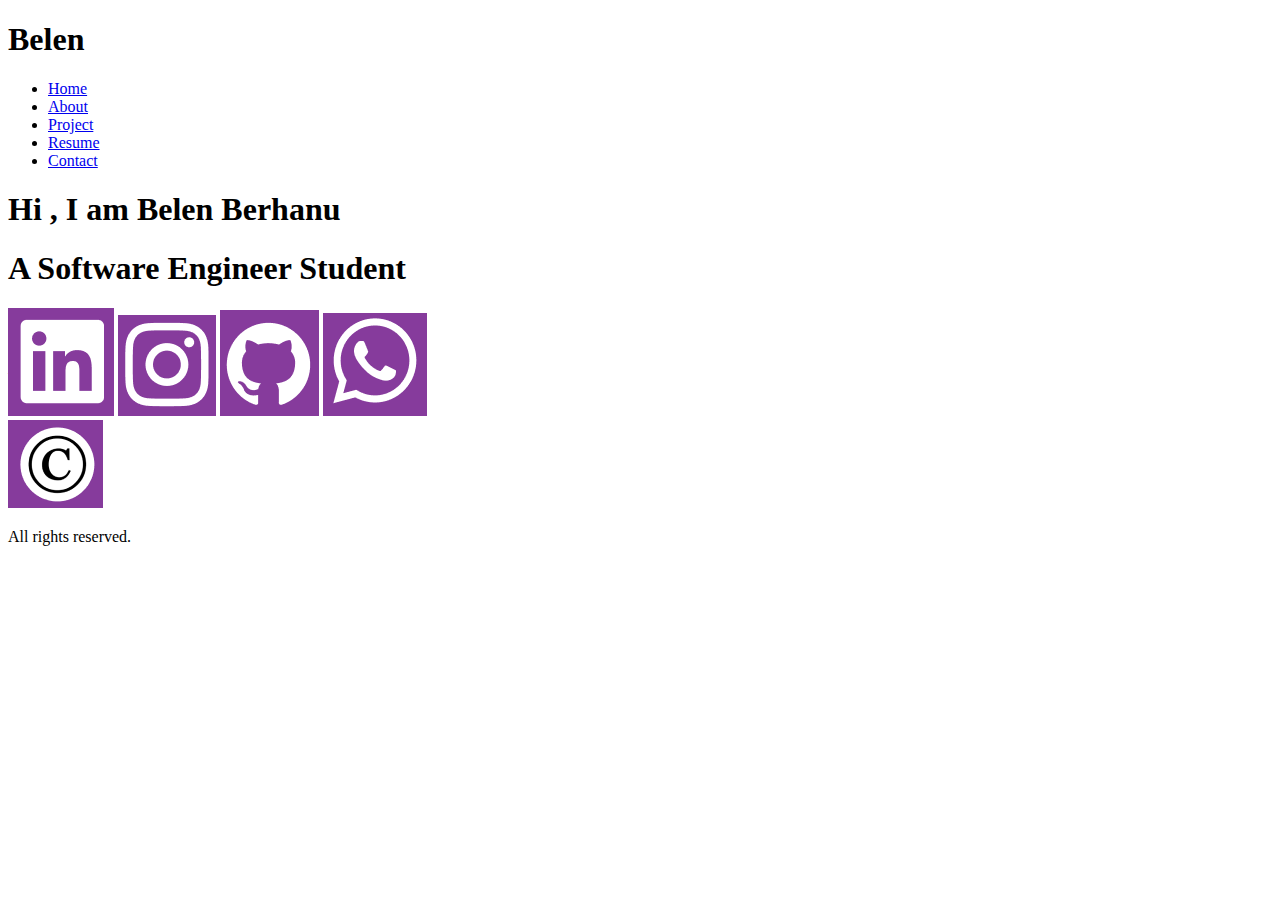
<file: src/index.html>
<!DOCTYPE html>
<html lang="en">
<head>
    <meta charset="UTF-8">
    <meta name="viewport" content="width=device-width, initial-scale=1.0">
    <title>Home</title>
</head>
<body>
    <header>
        <div >
            <h1>Belen</h1>
            <nav>
                <ul>
                    <li><a href="./index.html">Home</a></li>
                    <li><a href="./html/About.html">About</a></li>
                    <li><a href="./html/Project.html">Project</a></li>
                    <li><a href="./html/Resume.html">Resume</a></li>
                    <li><a href="./html/contact.html">Contact</a></li>
                </ul>
            </nav>
        </div>
    </header> 
    
    <main >
        <h1>Hi , I am Belen Berhanu</h1>
        <h1> A Software Engineer Student</h1>
    </main>

    <footer>
        <div>
            <img src="./img/icon/linkedin.png" alt="">
            <img src="./img/icon/insta.png" alt="">
            <img src="./img/icon/git.png" alt="">
            <img src="./img/icon/whatsapp.png" alt="">
            <div>
                <img src="./img/icon/c .png" alt="">
                <p>All rights reserved.</p></div>
        </div>
    </footer>
</body>
</html>
</file>
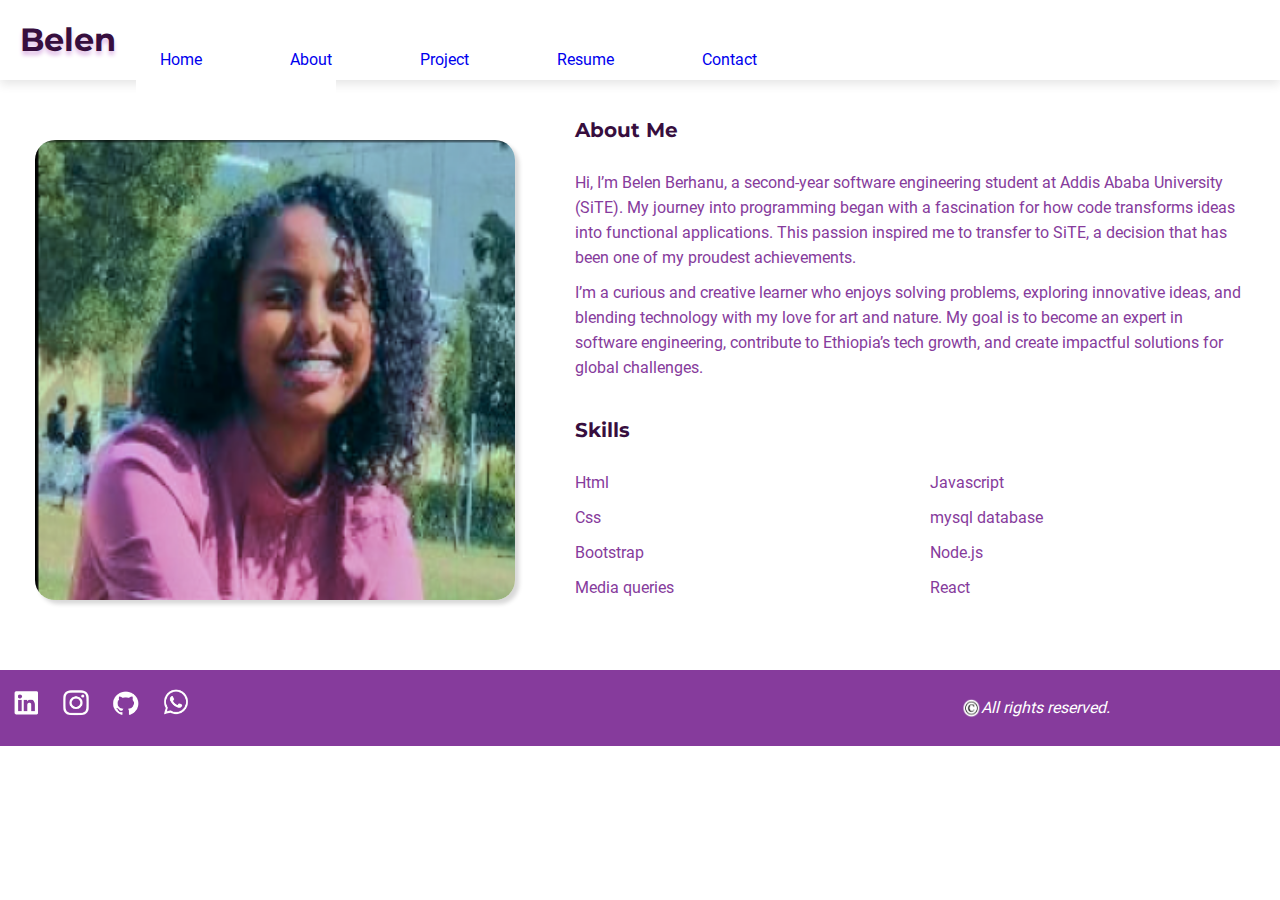
<file: src/html/About.html>
<!DOCTYPE html>
<html lang="en">
<head>
    <meta charset="UTF-8">
    <meta name="viewport" content="width=device-width, initial-scale=1.0">
    <title>About page</title>
    <link rel="stylesheet" href="../Css/about.css">
    <link rel="stylesheet" href="../Css/common.css">
</head>
<body>
<header>
        <div class="header flex">
            <h1 class="logo">Belen</h1>
            <div class="menu-toggle" id="mobile-menu">
                <div class="bar"></div>
                <div class="bar"></div>
                <div class="bar"></div>
            </div>
            <nav class="nav">
                <ul class="flex">
                    <li><a href="../../index.html">Home</a></li>
                    <li><a href="./About.html">About</a></li>
                    <li><a href="./Project.html">Project</a></li>
                    <li><a href="./Resume.html">Resume</a></li>
                    <li><a href="./contact.html">Contact</a></li>
                </ul>
            </nav>
        </div>
    </header> 

    <main>
        <section class="about-container">
            <div class="pic">
            <img src="../img/profile/pic 2.png" alt="">
            </div>
        <section class="about-me">
            <div class="explanation">
            <h1 class="heading">About Me</h1>
            <p class="main-content">Hi, I’m Belen Berhanu, a second-year software engineering student at Addis Ababa University (SiTE). My journey into programming began with a fascination for how code transforms ideas into functional applications. This passion inspired me to transfer to SiTE, a decision that has been one of my proudest achievements.</p>
            <p class="main-content">I’m a curious and creative learner who enjoys solving problems, exploring innovative ideas, and blending technology with my love for art and nature. My goal is to become an expert in software engineering, contribute to Ethiopia’s tech growth, and create impactful solutions for global challenges.</p>
            </div>

            <div class="skills">
                <h2 class="heading">Skills</h2>
                <div class="list main-content flex">
                <ul>
                    <li>Html</li>
                    <li>Css</li>
                    <li>Bootstrap</li>
                    <li>Media queries</li>
                </ul>

                <ul>
                    <li>Javascript</li>
                    <li>mysql database</li>
                    <li>Node.js</li>
                    <li>React</li>
                </ul>
            </div>
        </section>
        </section>
        
    </main>
<footer>
        <div class="footer flex">
            <div class="socialmedia">
            <img src="../img/icon/linkedin.png" alt="">
            <img src="../img/icon/insta.png" alt="">
            <img src="../img/icon/git.png" alt="">
            <img src="../img/icon/whatsapp.png" alt="">
            </div>
            <div class="copyright flex">
                <img src="../img/icon/c .png" alt="">
                <p>All rights reserved.</p></div>
        </div>
    </footer>
    <script src="../js/hamburger.js"></script>
</body>
</html>
</file>
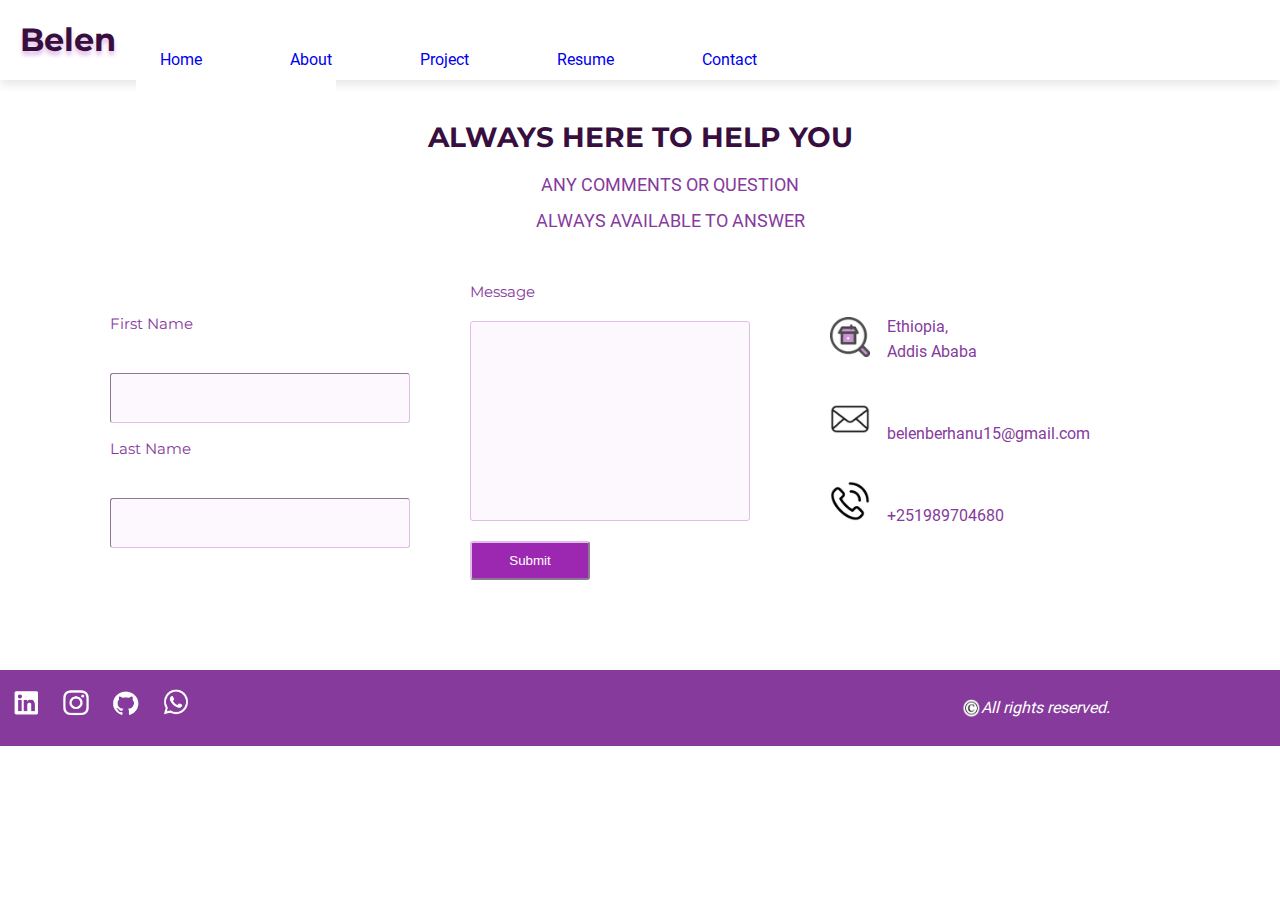
<file: src/html/contact.html>
<!DOCTYPE html>
<html lang="en">
<head>
    <meta charset="UTF-8" />
    <meta name="viewport" content="width=device-width, initial-scale=1.0" />
    <title>Contact</title>
    <link rel="stylesheet" href="../Css/contact.css">
    <link rel="stylesheet" href="../Css/common.css">
</head>
<body>
<header>
        <div class="header flex">
            <h1 class="logo">Belen</h1>
            <div class="menu-toggle" id="mobile-menu">
                <div class="bar"></div>
                <div class="bar"></div>
                <div class="bar"></div>
            </div>
            <nav class="nav">
                <ul class="flex">
                    <li><a href="../../index.html">Home</a></li>
                    <li><a href="./About.html">About</a></li>
                    <li><a href="./Project.html">Project</a></li>
                    <li><a href="./Resume.html">Resume</a></li>
                    <li><a href="./contact.html">Contact</a></li>
                </ul>
            </nav>
        </div>
    </header> 
    <main>
        <div class="headings">
            <h2>ALWAYS HERE TO HELP YOU</h2>
            <p>ANY COMMENTS OR QUESTION</p>
            <p>ALWAYS AVAILABLE TO ANSWER</p>
        </div>
        <div class="contact-container">
            <div class="form">
                <form id="contactForm" onsubmit="return validateForm()">
                    <section><div>
                        <label for="fname">First Name</label><br />
                        <input class="input" type="text" id="fname" name="fname" /><br />
                    </div>

                    <div>
                        <label for="lname">Last Name</label><br />
                        <input class="input" type="text" id="lname" name="lname" /><br />
                    </div></section>

                    <section>
                        <div>
                            <label for="message">Message</label><br />
                            <textarea class="textarea" name="message" id="message" ></textarea><br />
                        </div>

                        <div>
                        <input class="submit" type="submit" value="Submit"/>
                        </div>
                    </section>
                </form>
            </div>

            <div class="contact">
                <div class="address">
                    <img class="icon" src="../img/contact/search-home.png" alt="">
                    <p>Ethiopia,<br>Addis Ababa</p>
                </div>

                <div class="email">
                    <img class="icon" src="../img/contact/email.png" alt="">
                    <p>belenberhanu15@gmail.com</p>
                </div>

                <div class="phone">
                    <img class="icon" src="../img/contact/phone.png" alt="">
                    <p>+251989704680</p>
                </div>
            </div>
        </div>
    </main>
    <footer>
        <div class="footer flex">
            <div class="socialmedia">
                <img src="../img/icon/linkedin.png" alt="">
                <img src="../img/icon/insta.png" alt="">
                <img src="../img/icon/git.png" alt="">
                <img src="../img/icon/whatsapp.png" alt="">
            </div>
            <div class="copyright flex">
                <img src="../img/icon/c .png" alt="">
                <p>All rights reserved.</p>
            </div>
        </div>
    </footer>
    <script src="../js/hamburger.js"></script>
</body>
</html>
</file>
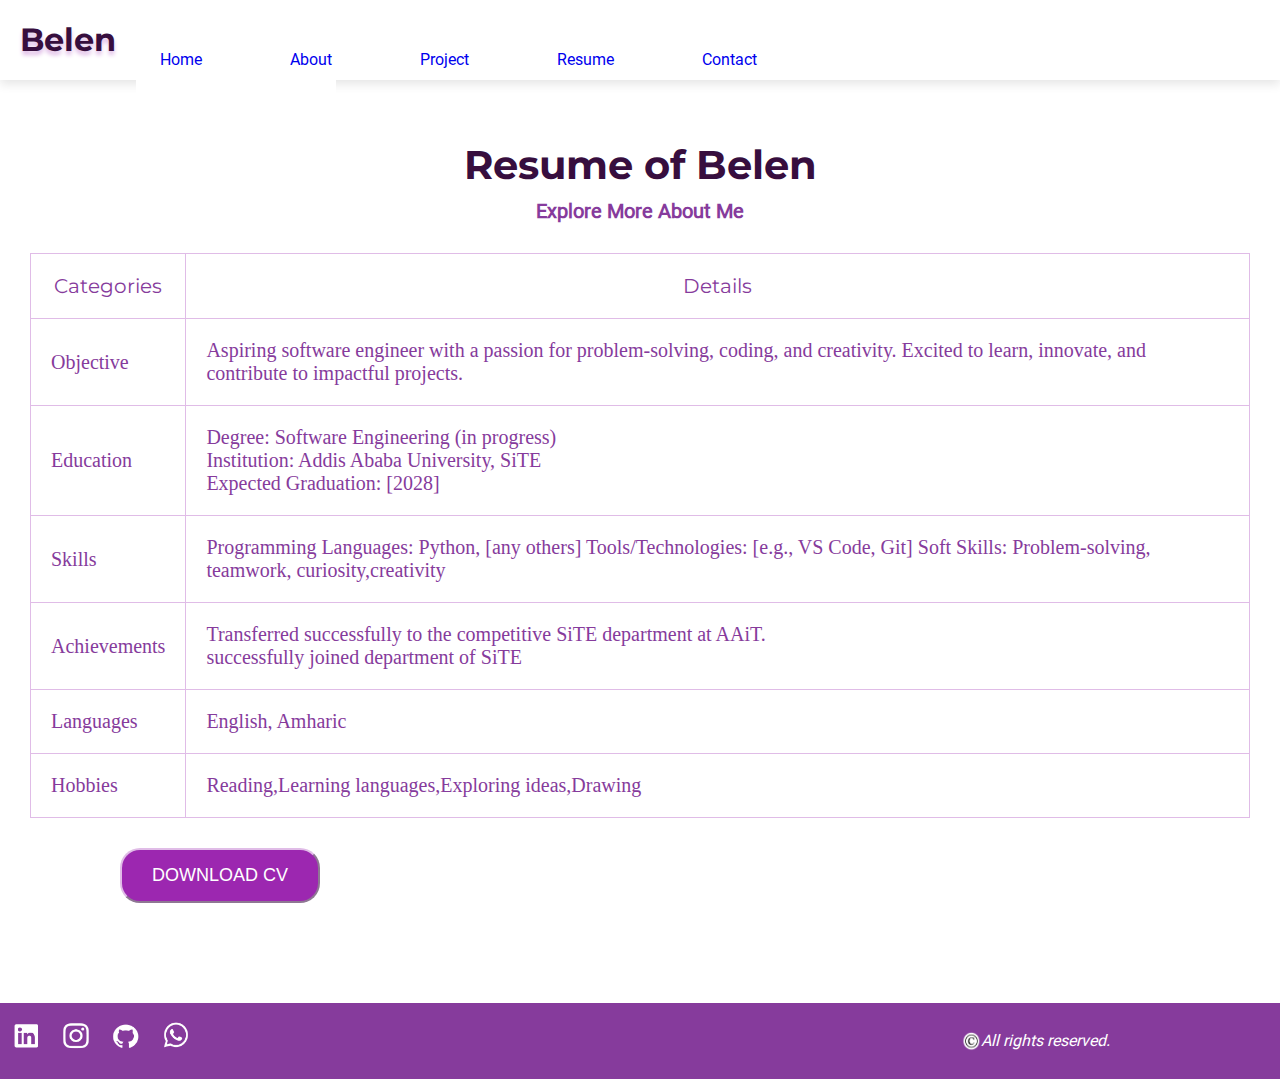
<file: src/html/Resume.html>
<!DOCTYPE html>
<html lang="en">
<head>
    <meta charset="UTF-8">
    <meta name="viewport" content="width=device-width, initial-scale=1.0">
    <title>Resume</title>
    <link rel="stylesheet" href="../Css/resume.css">
    <link rel="stylesheet" href="../Css/common.css">
</head>
<body>
<header>
        <div class="header flex">
            <h1 class="logo">Belen</h1>
            <div class="menu-toggle" id="mobile-menu">
                <div class="bar"></div>
                <div class="bar"></div>
                <div class="bar"></div>
            </div>
            <nav class="nav">
                <ul class="flex">
                    <li><a href="../../index.html">Home</a></li>
                    <li><a href="./About.html">About</a></li>
                    <li><a href="./Project.html">Project</a></li>
                    <li><a href="./Resume.html">Resume</a></li>
                    <li><a href="./contact.html">Contact</a></li>
                </ul>
            </nav>
        </div>
    </header> 
    <main>
        <h2 class="heading montserat">Resume of Belen </h2>
        <h2 class="subheading">Explore More About Me </h2>
    <div >
    <table>
        <tr>
        <th class="montserat">Categories</th>
        <th class="montserat">Details</th>
        </tr>
        <tr>
        <td>Objective</td>
        <td>Aspiring software engineer with a passion for problem-solving, coding, and creativity. Excited to learn, innovate, and contribute to impactful projects.</td>
        </tr>
        <tr>
        <td>Education</td>
        <td>Degree: Software Engineering (in progress)<br>
        Institution: Addis Ababa University, SiTE<br>
        Expected Graduation: [2028]</td>
        </tr>
        <tr>
        <td>Skills</td>
        <td>Programming Languages: Python, [any others]
        Tools/Technologies: [e.g., VS Code, Git]
        Soft Skills: Problem-solving, teamwork, curiosity,creativity</td>
        </tr>
        <tr>
        <td>Achievements</td>
        <td>Transferred successfully to the competitive SiTE department at AAiT.<br>
        successfully joined department of SiTE</td>
        </tr>
        <tr>
        <td>Languages</td>
        <td>English, Amharic</td>
        </tr>
        <tr>
        <td>Hobbies</td>
        <td>Reading,Learning languages,Exploring ideas,Drawing</td>
        </tr>
    </table>
    </div>
    
<div class="button"><button><a href="../cv/cv.pdf">DOWNLOAD CV</a> </button></div>
</main>
<footer>
        <div class="footer flex">
            <div class="socialmedia">
            <img src="../img/icon/linkedin.png" alt="">
            <img src="../img/icon/insta.png" alt="">
            <img src="../img/icon/git.png" alt="">
            <img src="../img/icon/whatsapp.png" alt=""></div>
            <div class="copyright flex">
                <img src="../img/icon/c .png" alt="">
                <p>All rights reserved.</p></div>
        </div>
    </footer>
    <script src="../js/hamburger.js"></script>
</body>
</html>
</file>
<file: src/Css/about.css>
*{
    margin: 0px;
    padding: 0px;
}
img{
    width: 100%;
}
.flex{
    display: flex;
}
main{
margin: 0px 35px;
}
.explanation p,.list ul li {
    font-family: Roboto;
    font-size:16px;
    color: #863B9C;
    margin-bottom:10px;
}
.pic{
    margin: 60px 0px 0px;
    border-radius: 20px;
    border-width:10px;
    box-shadow:4px 4px 4px rgba(0, 0, 0, 0.158);
    width:350px;
    justify-self: center;
}
.pic img{
    border-radius: 20px;
    width:350px;
    height:250px;
}
.heading{
    font-family: Montserrat;
    font-size: 20px;
    color: #370E3E;
    margin: 10px 0px 0px;
    line-height:80px;
}
.main-content{
    font-family: Roboto;
    font-size: 20px;
    color: #370E3E;
    line-height:18px;
}
.list{
    gap:20vw;
}
.list ul li {
    list-style-type: none;
}


/* tablet portrait */
@media only screen and (min-width: 768px) {
.about-container{
    display: flex;
    gap: 60px;
}

.pic{
    width:360px;
    height:430px;
}
.pic img{
    width:360px;
    height:430px;
}

}

/* desktop */
@media only screen and (min-width: 1200px) {
    .main-content {
    font-family: Roboto;
    color: #370E3E;
    line-height:25px;
}
.pic{
    width:480px;
    height:460px;
}
.pic img{
    width:480px;
    height:460px;
}
}
</file>
<file: src/Css/common.css>
* {
  margin: 0px;
  padding: 0px;
  box-sizing: border-box;
}
img {
  width: 100%;
}
.header {
  background-color: white;
  box-shadow: 0px 4px 10px 0px #0000001b;
  position: relative;
  display: flex;
  width: 100%;
  height: 80px;
}
.logo {
  font-family: "Montserrat";
  color: #370e3e;
  text-shadow: 0px 4px 4px #e0bce7;
  margin: 20px;
}
.logo:hover {
  color: #d800fe;
}
nav {
  display: flex;
  gap: 20px;
}


.nav a:hover {
  color: #d800fe;
  text-decoration: underline;
}

.nav {
  display: none; /* Initially hidden */
  flex-direction: column;
  background-color: white;

  position: relative;
  top: 50px;
  right: 0;
  width: 200px;
}

.nav.active {
  display: flex;
}
.menu-toggle {
  display: none;
  flex-direction: column;
  cursor: pointer;
  position: relative;
  right: -260px;
  top: 26px;
}
.menu-toggle .bar {
  background-color: #370e3e;
  height: 3px;
  width: 25px;
  margin: 4px 0;
  transition: 0.3s;
}
footer {
  background-color: #863b9c;
  position: relative;
  padding: 8px 0px;
  margin-top: 100px;
}
.footer {
  gap: 200px;
  padding: 10px 11px;
}
footer img {
  width: 20px;
}
footer .socialmedia {
  display: flex;
  gap: 20px;
}
.copyright img {
  width: 14px;
  height: 14px;
}
.copyright p {
  font-family: Roboto;
  font-style: italic;
  font-size: 12px;
  color: white;
}
.flex {
  display: flex;
}

@font-face {
  font-family: "Montserrat";
  src: url("../font/Montserrat-VariableFont_wght.ttf") format("truetype");
}
@font-face {
  font-family: "Roboto";
  src: url("../font/Roboto-Regular.ttf") format("truetype");
}

@media (max-width: 480px){
  #mobile-menu {
    display: flex;
    cursor: pointer;
    gap: 5px;
    cursor: pointer;
  }
  #mobile-menu span {
    width: 25px;
    height: 3px;
    background-color: black;
  }
  .nav {
    display: none;
    flex-direction: column;
    background-color: #fff;
    border-radius: 2px;
    position: absolute;
    top: 82px;
    right: 0px;
    width: 200px;
    text-align: center;
    box-shadow: 0 2px 5px rgba(0, 0, 0, 0.2);
  }

  .nav.active {
    display: flex;
  }

  .nav ul {
    flex-direction: column;
    gap: 10px;
  }

  .nav li {
    list-style: none;
  }

  .nav li a {
    text-decoration: none;
    color: #370e3e;
    padding: 10px;
    display: block;
  }
  .nav a:hover {
    color: #d800fe;
    text-decoration: underline;
  }
  .menu-toggle {
    position: relative;
    right: -200px;
    top: 26px;
  }
  .menu-toggle .bar {
    margin: 2px 0;
  }
  .copyright {
    margin-left: 100px;
  }
}
@media only screen and (min-width: 601px) {
nav {
  background-color: none;
  display: flex;
  gap: 20px;
}
nav ul {
  display:none;
  margin:0px;
  padding: 0px;
  list-style: none;
  color: #370e3e;
  width: 140px;
  gap: 40px;
}
nav ul li a {
  font-family: "roboto";
  font-weight: 500;
  font-size: 16px;
  text-decoration: none;
  padding: 3px 24px;
  transition: color 0.3s ease;
}
.nav a:hover {
  color: #d800fe;
  text-decoration: underline;
}
  .nav{
    display:flex;
    flex-direction: row;
    gap: 20px;
  }
  .menu-toggle{
    display:none;
  }
  footer {
    width: 100%;
    position:relative;
    padding: 8px 0px;
    margin-top: 60px;
  }
  .footer {
    gap: 760px;
    padding: 10px 11px;
  }
  footer img {
    width: 30px;
    height: 30px;
  }
  .copyright {
    padding: 10px;
  }
  .copyright img {
    width: 20px;
    height: 20px;
  }
  .copyright p {
    font-size: 16px;
  }
}
</file>
<file: src/Css/contact.css>
.flex{
    display: flex;
}

main{
color:#863B9C;
margin:10px 30px;
}
main .headings{
    text-align:center;
}
main h2{
color:#370E3E;
margin-top: 40px;
margin-bottom: 20px;
font-family: Montserrat;
font-size: 28px;
}
main p{
    margin-left: 60px;
    margin-bottom:15px;
    font-family: Roboto;
    font-size: 18px;
}
main form{
    margin-bottom: 30px;
    margin-top: 20px;
    margin-left: 20px;
}
form div{
    margin-top: 16px;
}
main form label{
    font-family: Montserrat;
    font-size:15px;
}
.input {
    background-color:#f5e9f74f;
    border-color: #E0BCE7 ;
    border-width: 1px;
    margin-top: 20px;
    border-radius: 3px;
    height: 40px;
    width: 280px;
}
.submit{
    background-color: #9C27B0;
    color: white;
    width: 120px;
    height: auto;
    padding: 10px;
    border-color:#E0BCE7;
    border-radius: 3px;
}
.submit:hover{
    border-color:#E0BCE7;
    background-color:#f5e9f74f;
    color: #9C27B0;
    border-width: 2px;
}
.textarea{
    background-color:#f5e9f74f;
    border-color: #E0BCE7 ;
    border-radius: 10px;
    border-radius: 3px;
    margin-top: 20px;
    height: 200px;
    width: 280px;
    resize: none;
} 

.icon{
    width: 40px;
    margin-right: 10px;
}
.address p,.email p,.phone p{
    font-family: Roboto;
    font-size: 16px;
    line-height:25px;
    display:inline-block;
    margin-left: 3px;
}
.address ,.email ,.phone {
    margin: 20px;
}





@media (min-width: 768px){
.contact-container , form{
    display: flex;
    gap: 60px;
    align-items: center;
}   
.contact-container{
    margin:0px 60px;
}
.input {
    margin-top: 40px;
    height: 50px;
    width: 300px;
}
}
</file>
<file: src/Css/resume.css>
*{
    margin:0px;
    padding:0px;
}
.montserat{
    font-family: Montserrat;
}
.roboto{
font-family: Roboto;
}
.heading{
    color:#370E3E;
    text-align:center;
    margin-top: 60px;
    font-size: 40px;
}
.subheading{
    color:#863B9C;
    font-family: Roboto;
    font-size:20px;
    text-align: center;
    margin: 10px 0px;
}
table {
border-collapse: collapse;
margin:30px;
}
table, th, td {
border: 1px solid;
border-color:#E0BCE7;
color:#863B9C;
font-size:20px;
font-weight:400;
padding: 20px;
} 
button{
    background-color: #9C27B0;
    border-color:#E0BCE7 ;
    border-radius: 20px;
    justify-content: center;
    width: 200px;
    padding: 15px;
    margin:0px 120px 40px;
}
button a{
    color: white;
    font-size: large;
    text-decoration: none;
}
</file>
